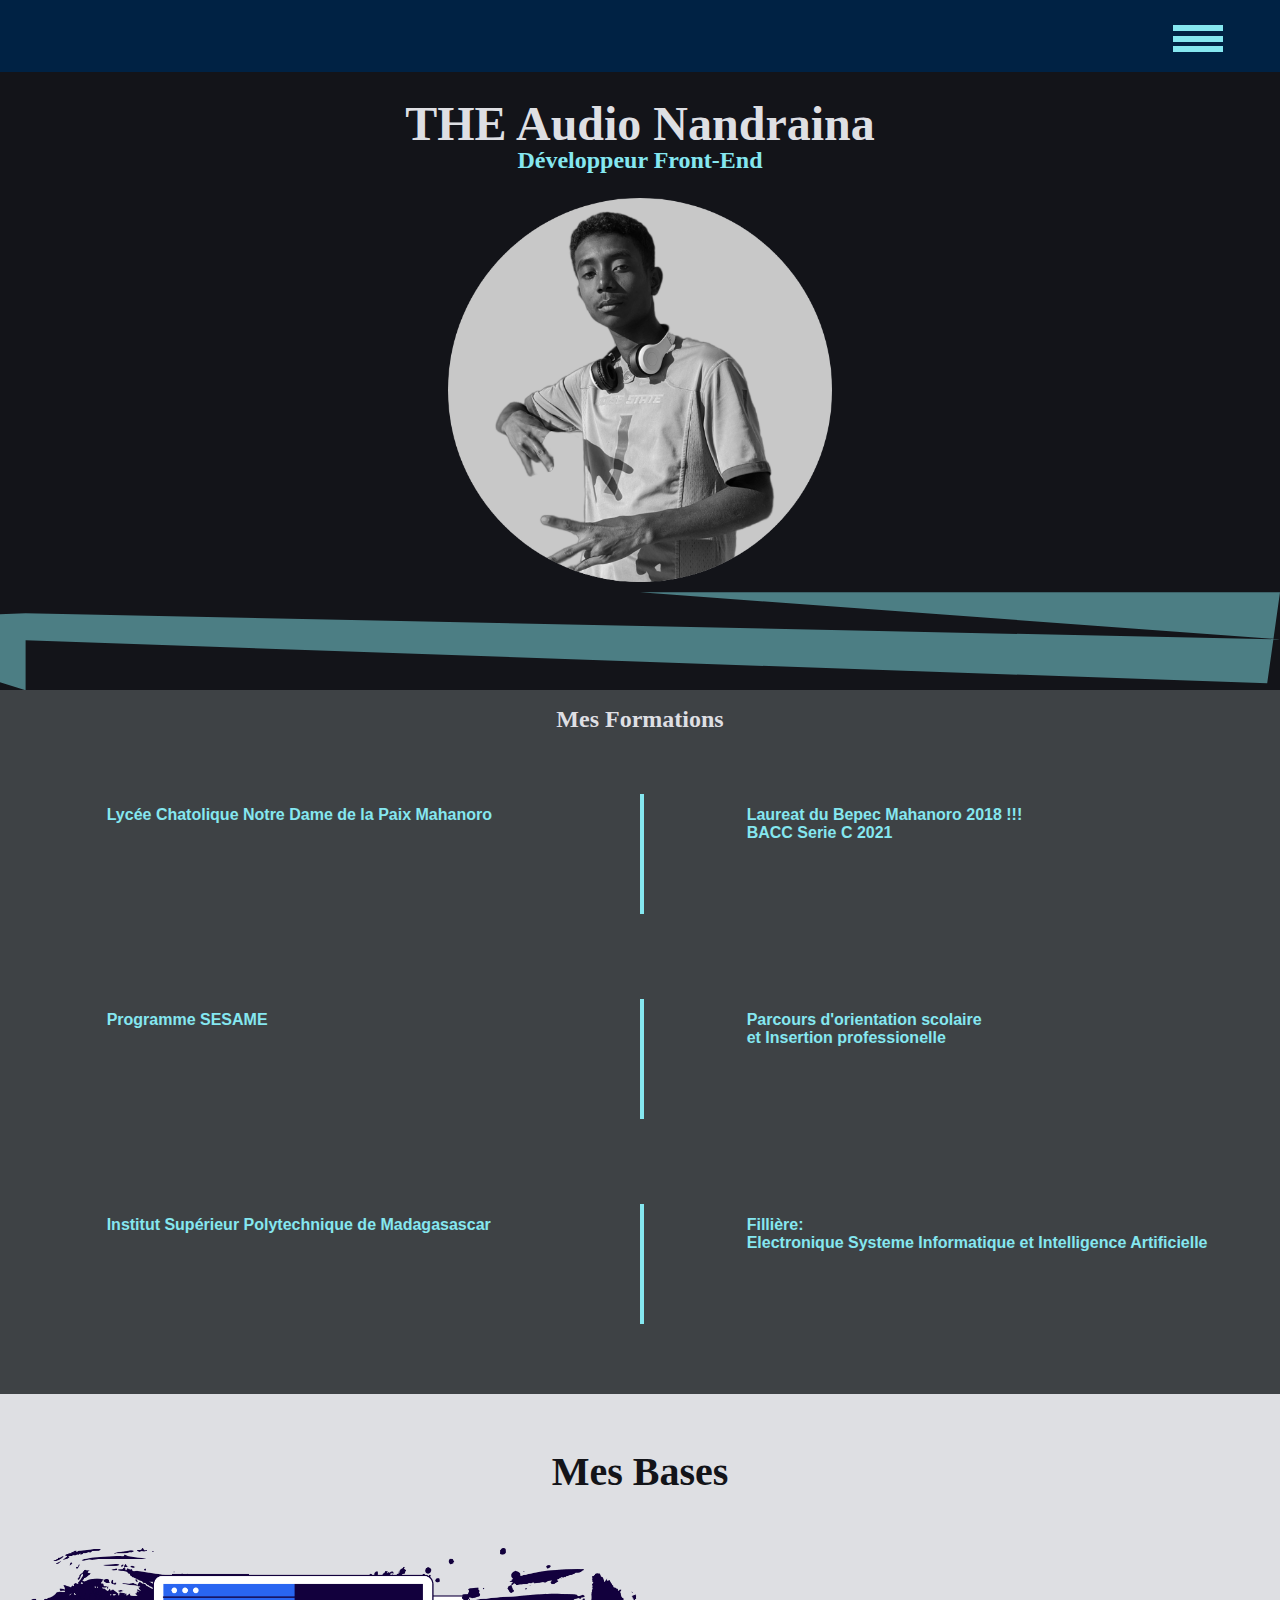
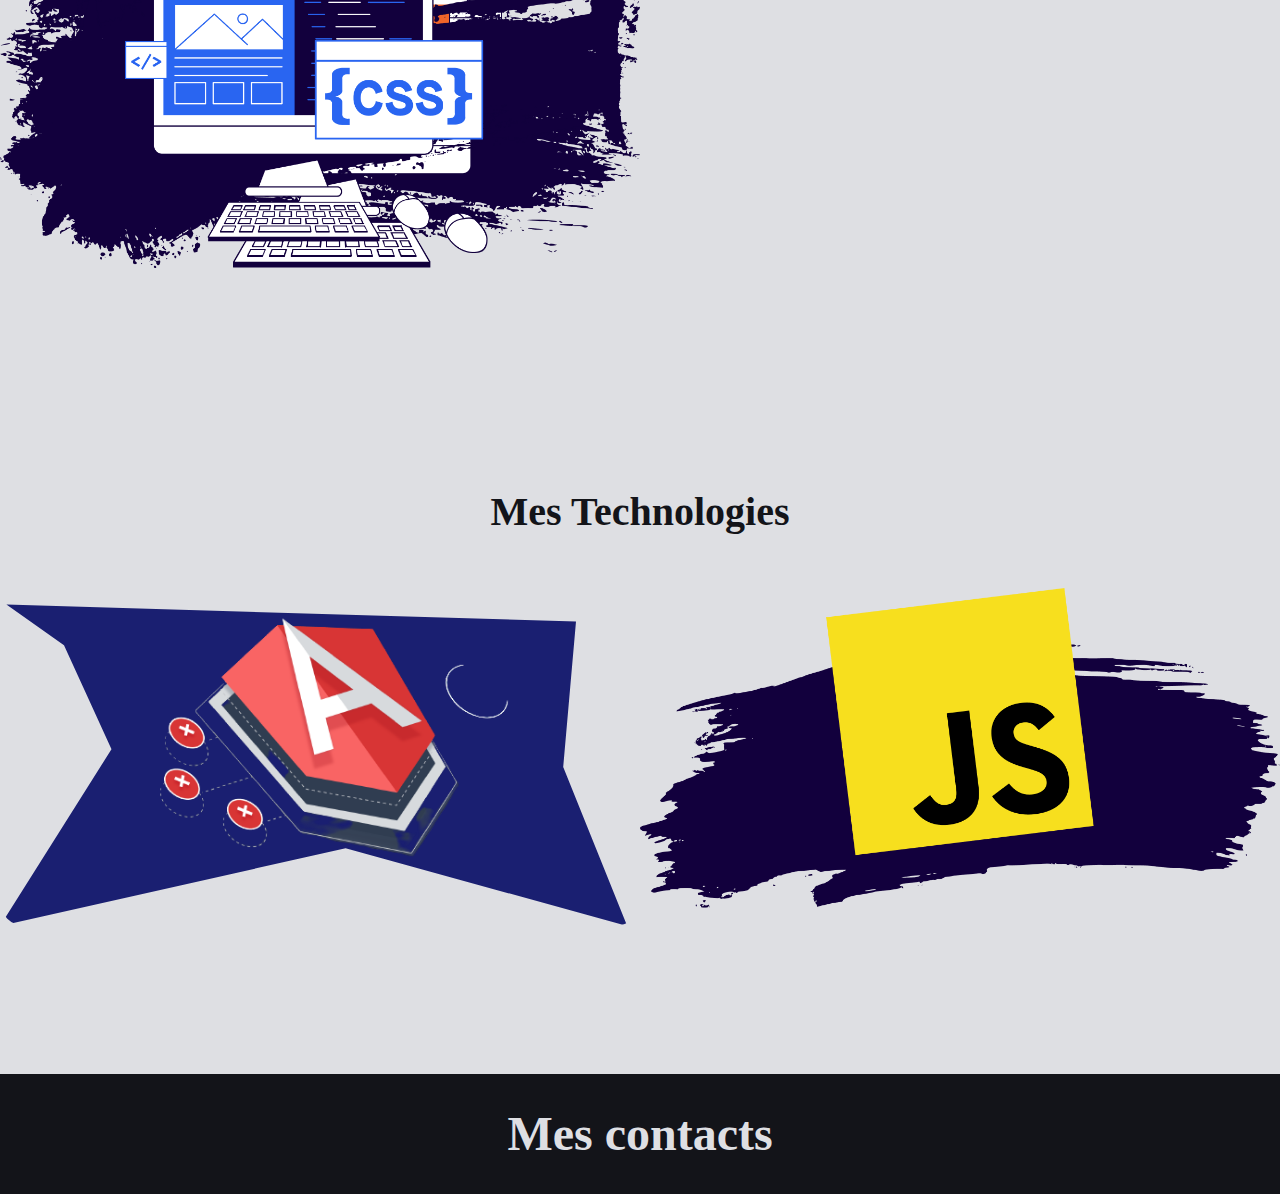
<file: index.html>
<!DOCTYPE html>
<html>
    <head>
        <meta charset="utf-8">
        <meta http-equiv="X-UA-Compatible" content="IE=edge">
        <title>nandraina_the_audio_portfolio</title>
        <meta name="description" content="">
        <meta name="viewport" content="width=device-width, initial-scale=1">
        <link rel="stylesheet" href="main.css">
        <link rel="stylesheet" href="https://cdnjs.cloudflare.com/ajax/libs/font-awesome/6.4.2/css/all.min.css" integrity="sha512-z3gLpd7yknf1YoNbCzqRKc4qyor8gaKU1qmn+CShxbuBusANI9QpRohGBreCFkKxLhei6S9CQXFEbbKuqLg0DA==" crossorigin="anonymous" referrerpolicy="no-referrer" />

    </head>
    <body>

<section class="haut">
    <div class="nav_barre"><h2 class="logo_class"><i class="fa-solid fa-house-user"></i></h2>
        <h2 class="span_class">
                <span class="side"></span>
                <span class="side"></span>
                <span class="side"></span>
        </h2>
   </div>
   <div class="side_barre">
       <ul class="hidden">
           <li><a href="#formation"><h2>Formations</h2></a></li>
            <li><a href="#tech"><h2>Mes Technos</h2></a></li>
            <li><a href="#"><h2>Experiences</h2></a></li>
            <li><a href="#"><h2>Mes intérêts</h2></a></li>
            <li><a href="#"><h2>Mes Loisirs</h2></a></li>
            <li><a href="#"><h2>Mes contacts</h2></a></li>
            <li><a href="#"><h2 class="up"><i class="fa-solid fa-arrow-up"></i></h2></a></li>
        </ul>
   </div>
</section>
<section class="bas">
    <div class="mesInfo">
        <h1 class="nom">THE Audio Nandraina</h1>
        <h3>Développeur Front-End</h3>
    </div>
    <div class="image_class">
           <img src="./image/bg.png">
    </div>
</section>
<div class="transition"></div>
<section id="formation">
        <h1 id="form" class="form">Mes Formations</h1>
        <div class="ligne">
            <span class="tret"></span>
            <h2 class="titre1">Lycée Chatolique Notre Dame de la Paix Mahanoro</h2>
            <h2 class="titre2">Laureat du Bepec Mahanoro 2018 !!!<br>  BACC Serie C 2021</h2>
        </div>
        <div class="ligne1">
            <span class="tret"></span>
            <h2 class="titre1">Programme SESAME</h2>
            <h2 class="titre2">Parcours d'orientation scolaire <br>et  Insertion professionelle</h2> 
        </div>
        <div class="ligne3">
            <span class="tret"></span>
            <h2 class="titre1">Institut Supérieur Polytechnique de Madagasascar</h2>
            <h2 class="titre2">Fillière: <br> Electronique Systeme Informatique et Intelligence Artificielle</h2> 
        </div>

</section>


<section id="tech">
    <h4 class="titre-tech">Mes Bases</h4>
    <div class=" tech">
        <img src="image/CSS Blog Cover.png">
        <img src="image/HTML-Blog-Cover-1.png">
    </div>
</section> 
<section id="tech3">
    <h4 class="titre-tech3">Mes Technologies</h4>
    <div class="langage">
        <div class="premiere"><img src="image/Angular-Js.png"></div>
        <div class="deuxieme"><img src="image/JavaScript-Blog-Cover.png"></div>
    </div>
</section>
<esction id="contacts" class="contacts">
    <h1>Mes contacts</h1>
    <div class="icone">
    </div>
    <div class="icone-texte">
    </div>
</esction>
   
        <script src="index.js" async defer></script>
    </body>
</html>
</file>
<file: main.css>
*,**::after,**::before{
    margin: 0;
    padding: 0;
    box-sizing: border-box;
}
body{
    margin: 0;
    padding: 0;
    background-color: #131419;
    overflow-x: hidden;
    min-width: 450px;   
}
h2{
    font-family: 'Segoe UI', Tahoma, Geneva, Verdana, sans-serif;
    color: #85e7f0;
}
.nav_barre{
    position: fixed;
    /* background-color: #3e4245 ; */
    /* background-color: #5D76A9; */
    background-color: #002244;

    margin-top: 0;
    padding: 0;
    top: 0;
    width: 100%;
    display: grid;
    grid-template-columns: repeat(12 , 1fr);
    z-index: 1;
    overflow-y: hidden;
}
.logo_class{
    grid-column: 2/3;
}
.span_class{
    position: relative;
    grid-column: 11/12;
    align-items: center;
    align-self: flex-start;

}
.side{
    display: block;
    height: 6px;
    width: 50px;
    margin-top: .2em;
    margin-right: 0;
    background-color: #85e7f0;
}
.haut,.bas{
    margin-top: 2em;
    position: relative;
    display: flex;
    flex-direction: column;
    justify-content: center;
    width: 100%;
}
.side_barre{
    position: relative;
    display: flex;
    justify-content: center;
}
.hidden{
    position: fixed;
    background-color: #3e4245;
    text-align: center;
    align-items: center;
    margin-top: 3em;
    margin-right: .2em;
    width: 300px;
    height: 500px;
    right: -70%;
    z-index: 1;
    padding: 0;
    border-radius: 10px;
    transition: 1000ms ease-in-out;
}
.vue{
    position: fixed;
    margin-top: 3em;
    width: 300px;
    height: 500px;
    right: 0%;
    transition: 500ms ease-out;
}
ul li{
    width: 100%;
    list-style: none;
}
a{
    text-decoration: none;
}
ul li a h2{
    font-size: 1em;
    position: relative;
    display: inline-block;
}
a h2::before{
   position: absolute;
   height: 0;
   width: 0;
   content: "";
   left: 50%;
   transform: translateX(-50%);
   bottom: 0;
   transition: width ease-in-out 500ms;
}
a h2:hover::before{
    height: 4px;
    width: 100%;
    background-color: #85e7f0;
}
.mesInfo h3, h1{
    font-size: 1.5em;
    text-align: center;
}
.mesInfo{
    display: flex;
    flex-direction: column;
    justify-content: center;
    align-items: center;
}
h1{
    font-size: 3em;
    color: #dedfe3;
}
h3{
    color: #85e7f0;
}
.image_class{
    display: flex;
    align-items: center;
    justify-content: center;
}
img{
    width: 55%;
}
@media screen and (min-width: 767px){
    .nom{
        font-size: 3em;
    }
    span{
        height: 5px;
        margin-top: .2em;
        width: 50px;
    }
    .vue{
        margin-top: 3em;
        width: 300px;
        height: 500px;
        border: 2px solid #85e7f0;
    }
    .hidden{
        margin-top: 3em;
        width: 300px;
        height: 500px;
    }
}
@media screen  and (min-width:1024px){
    img{
        width: 30%;
    }
    span{
        width: 50px;

    }
    .hidden{
        margin-top: 3em;
        width: 300px;
        height: 500px;
    }
    .vue{
        right: 0%;
        width: 300px;
        height: 500px;
        margin-top: 3em;
    }
    .span_class{
        grid-column: 12/13;
    }
    .form{ 
            position: relative;
            display: block;

    }
    .form::before{
        position: absolute;
        bottom: 0;
        content: "";
        width: 100%;
        height: 4px;
        background-color: #85e7f0;
    }
    .form{
        position: absolute;
        animation:titre ease-in-out 1000ms both;
        transition: 500ms;
    }
    @keyframes titre{
        0%{
            left: -10%;
            color: #dedfe3;
        }
        100%{
            left: 40%;
            color: #85e7f0;
        }
    }
    #formation .form{
        font-size: 3em;

    }
    .titre1 , .titre2{
        font-size: 2em;
    }
    #formation{
        height: 55vw !important ;
        grid-auto-rows: 8vw !important;
    }
    #formation .form{
        font-size: 2em;
    }
    #tech{
        height: 50vw !important;
    } 
    #tech3{
        height: 50vw !important;
    }
}
@media screen and (min-width:768px) and (max-width:1023px){
    .vue{
        margin-top: 3em;
        width: 30%;
        height: 500px;
    }
    #formation .form{
        font-size: 2em;
    }
    .titre1 , .titre2{
        font-size: 1.8em;
    }
    #tech{
        height: 50vw !important;
    } 
    #tech3{
        height: 50vw !important;
    }

}


.span_class.show span:nth-child(1){
    transition: 500ms ease-in-out;
    position: absolute;
    top: 100%;
    transform: rotate(45deg);
    background-color: #85e7f0;
}
.span_class.show span:nth-child(2){
    transition: 500ms ease-in-out;
    position: absolute;
    top: 100%;
    background-color: transparent;
}
    
.span_class.show span:nth-child(3){
    transition: 500ms ease-in-out;
    top: 100%;
    position: absolute;
    transform: rotate(-45deg);
    background-color: #85e7f0;
}
.transition{
    margin-top: .5em;
    height: 100px;
    width: 100%;
    background-color: #85e7f080;
    animation: transition ease-in-out 2000ms both;
    animation-duration: 2000ms;
    animation-iteration-count: infinite;
    clip-path: polygon(100% 49%, 50% 2%, 100% 2%, 99% 93%, 2% 50%, 2% 100%, 0 92%, 0 24%, 2% 23%);
}

/* ---------before de h3 ---------------- */
h3{ position: relative;
    display: block;
    margin-top: -1.5em;
}
/* h3::before{ */
    /* position: absolute; */
    /* bottom: 0; */
    /* content: ""; */
    /* width: 100%; */
    /* height: 4px; */
    /* background-color: #85e7f0; */
/* } */
/* --------------- formations ------------------ */

#formation{
    background-color: #3e4245;
    height: 100vw;
    display: grid;
    grid-template-columns: repeat(12,1fr);
    grid-auto-rows: 15vw;
}
#form{
    grid-column: 12 span;
    grid-row: 1/2;
    font-size: 1.5em;
}
.ligne{
    font-size: .5em;
    grid-column: 12 span;
    grid-row: 2/4  ;
    display: grid;
    display: inline-grid;
    grid-template-columns: repeat(12,1fr);
    grid-auto-rows: 2vw;
}

.titre1{
    grid-column: 2/6;
    grid-row: 1/2;
}
.titre2{
    grid-column: 8/13;
    grid-row: 1/2;
}
.ligne span:nth-child(1){
    grid-row: 1/2;
    grid-column: 7/7;
    background-color: #85e7f0;
    display: inline-block;
    height: 120px;
    width: 4px; 
}
.ligne1{
    font-size: .5em;
    grid-column: 12 span;
    grid-row: 4/6;
    display: grid;
    display: inline-grid;
    grid-template-columns: repeat(12,1fr);
    grid-auto-rows: 2vw;
}
.ligne1 span:nth-child(1){
    grid-row: 1/2;
    grid-column: 7/7;
    background-color: #85e7f0;
    display: inline-block;
    height: 120px;
    width: 4px; }

.ligne3{
    font-size: .5em;
    grid-column: 12 span;
    grid-row: 6/7;
    display: grid;
    display: inline-grid;
    grid-template-columns: repeat(12,1fr);
    grid-auto-rows: 2vw;
}
.ligne3 span:nth-child(1){
    grid-row: 1/2;
    grid-column: 7/7;
    background-color: #85e7f0;
    display: inline-block;
    height: 120px;
    width: 4px; 
    }
    #tech{
        display: flex;
        flex-direction: column;
        margin-top: 0;
        background-color: #dedfe3;
        height: 80vw;
}
#tech img:nth-child(1){
    display: inline-block;
    position: absolute  ;
    width: 50%
}
#tech img:nth-child(2){
    width: 50%;
}
.tech1 img:nth-child(1){
    position: absolute;
   animation: image ease-in-out 2000ms both;
}
@keyframes image{
    0%{
        left: -40%;
        color: #dedfe3;
    }
    100%{
        left: 50%;
        color: #85e7f0;
    }
}
.tech1 img:nth-child(2){
    position: absolute;
   animation: image1 ease-in-out 2000ms both;
 }
 @keyframes image1{
    0%{
        right: -40%;
        color: #dedfe3;
    }
    100%{
        right: 50%;
        color: #85e7f0;
    }
 }
 .souligner{
    position: absolute;
    content: "";
    width: 100%;
    height: 5px;
 }
 .titre-tech{
    font-size: 2.5em;
    text-align: center;
    color: #131419;
 }
 .up{
    font-size: 3em !important;
 }
 #tech3{
    display: inline-block;
    background-color: #dedfe3;
    height: 80vw;
 }
 .langage{
    display: grid;
    grid-template-columns: repeat(12,1fr);
    margin: 0 auto;
 }
 .premiere{
    grid-column: 6 span;
    background-color: #1a1f71;
    border-radius: 25px;
    clip-path: polygon(1% 5%, 90% 10%, 88% 53%, 98% 100%, 54% 77%, 0 100%, 25% 25%, 24% 75%, 10% 17%);
 }
 .deuxieme{
    grid-column: 6 span;
    border-radius: 25px;
 }
 .titre-tech3{
    color: #131419;
    grid-column: 12 span;
    font-size: 2.5em;
    text-align: center;
 }
.premiere img{
    width: 100%;
}
.deuxieme img{
    width: 100%;
}
.contacts{
    display: grid;
    grid-template-columns: repeat(12,1fr);
}
.contacts h1{
    grid-column: 12 span;
}
.icone{
    grid-column: 2 span;
    grid-row: 2/4;
}
</file>
